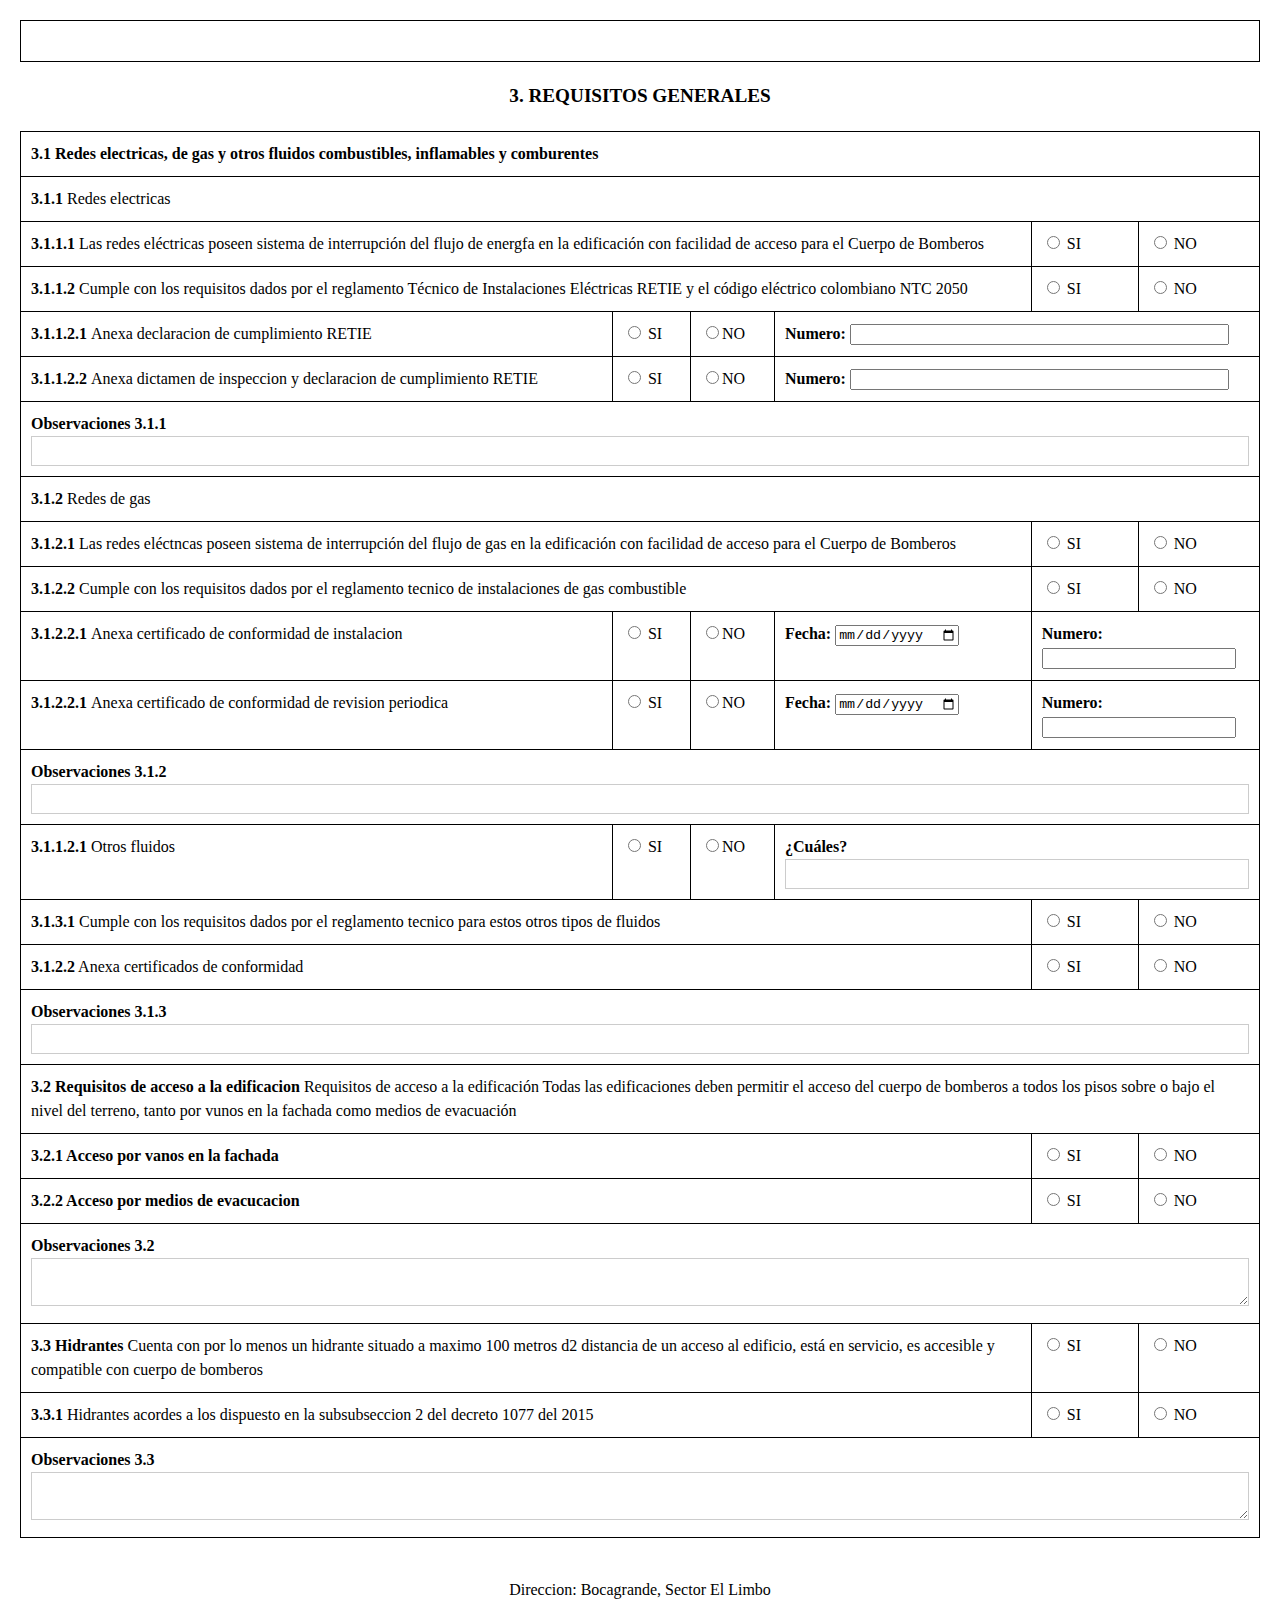
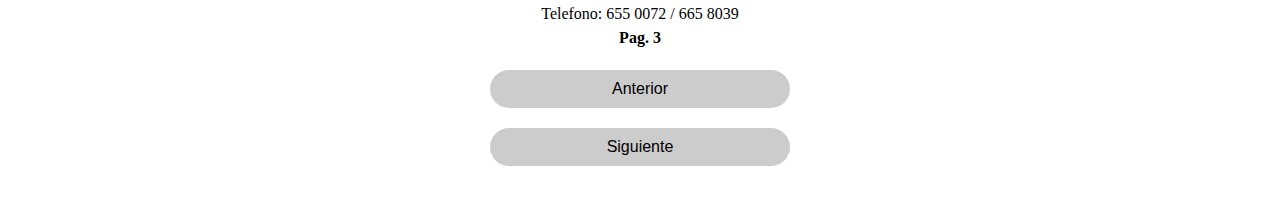
<file: pag3.html>
<!DOCTYPE html>
<html lang="es">

<head>
    <meta charset="UTF-8">
    <meta name="viewport" content="width=device-width, initial-scale=1.0">
    <title>Pagina 3</title>
    <link rel="stylesheet" href="style.css">
</head>

<body>
   <table>
        
    <div class="container" id="content">
        <table>
            <h1>3. REQUISITOS GENERALES</h1>
            <tr>
                <td colspan="80%">
                    <strong>3.1 Redes electricas,
                        de gas y otros fluidos combustibles,
                        inflamables y comburentes </strong>
                </td>
            </tr>
            <tr>
                <td colspan="80%">
                    <strong>3.1.1</strong> Redes electricas
                </td>
            </tr>

            <tr>
                <td colspan="4">
                    <strong>3.1.1.1</strong> Las redes eléctricas poseen sistema
                    de interrupción del flujo de energfa
                    en la edificación con facilidad de acceso
                    para el Cuerpo de Bomberos
                <td>
                    <label><input type="radio" name="3" name="grupo_ocupacion" value="R-3"> SI</label>
                </td>
                <td>
                    <label><input type="radio" name="3" name="grupo_ocupacion" value="T"> NO</label>
                </td>
                </td>
            </tr>
            <tr>
                <td colspan="4">
                    <strong>3.1.1.2</strong> Cumple con los requisitos dados por el
                    reglamento Técnico de Instalaciones
                    Eléctricas RETIE y el código eléctrico
                    colombiano NTC 2050
                <td>
                    <label><input type="radio" name="2" name="grupo_ocupacion" value="R-3"> SI</label>
                </td>
                <td>
                    <label><input type="radio" name="2" name="grupo_ocupacion" value="T"> NO</label>
                </td>
                </td>
            </tr>
            <tr colspan="4">
                <td>
                    <strong> 3.1.1.2.1 </strong> Anexa declaracion de cumplimiento RETIE
                <td>
                    <label><input type="radio" name="1" name="grupo_ocupacion" value="R-3"> SI</label>
                </td>
                <td>
                    <label><input type="radio" name="1" name="grupo_ocupacion" value="T">NO</label>
                </td>
                <td colspan="4"> <strong> Numero: </strong> <input type="number" name="representante"
                        style="width: 80%;">
                </td>
            </tr>
            <td>
                <strong> 3.1.1.2.2 </strong> Anexa dictamen de inspeccion y declaracion de cumplimiento RETIE
            <td>
                <label><input type="radio" name="7" name="grupo_ocupacion" value="R-3"> SI</label>
            </td>
            <td>
                <label><input type="radio" name="7" name="grupo_ocupacion" value="T">NO</label>
            </td>
            <td colspan="4"> <strong> Numero: </strong> <input type="number" name="representante"
                    style="width: 80%;">
            </td>
            </tr>
            <tr>
                <td colspan="80%"> <strong> Observaciones 3.1.1</strong> <input type="text" name="representante"
                        style=>
                </td>
            </tr>
            <tr>
                <td colspan="80%">
                    <strong>3.1.2</strong> Redes de gas
                </td>
            </tr>
            <tr>
                <td colspan="4">
                    <strong>3.1.2.1</strong> Las redes eléctncas poseen sistema
                    de interrupción del flujo de gas en la
                    edificación con facilidad de acceso para el Cuerpo de Bomberos
                <td>
                    <label><input type="radio" name="10" name="grupo_ocupacion" value="R-3"> SI</label>
                </td>
                <td>
                    <label><input type="radio" name="10" name="grupo_ocupacion" value="T"> NO</label>
                </td>
                </td>
            </tr>
            <tr>
                <td colspan="4">
                    <strong>3.1.2.2</strong> Cumple con los requisitos
                    dados por el reglamento tecnico de instalaciones de gas combustible
                <td>
                    <label><input type="radio" name="9" name="grupo_ocupacion" value="R-3"> SI</label>
                </td>
                <td>
                    <label><input type="radio" name="9" name="grupo_ocupacion" value="T"> NO</label>
                </td>
                </td>
            </tr>
            <tr colspan="4">
                <td>
                    <strong> 3.1.2.2.1 </strong> Anexa certificado de conformidad de instalacion
                <td>
                    <label><input type="radio" name="8" name="grupo_ocupacion" value="R-3"> SI</label>
                </td>
                <td>
                    <label><input type="radio" name="8" name="grupo_ocupacion" value="T">NO</label>
                <td colspan="0%">
                    <strong>Fecha: </strong> <input type="date" placeholder="D/M/A">
                </td>
                </td>
                <td colspan="4"> <strong> Numero: </strong> <input placeholder="" type="number"
                        name="representante" style="width: 90%;"></td>
            </tr>
            <tr colspan="4">
                <td>
                    <strong> 3.1.2.2.1 </strong> Anexa certificado de conformidad de revision periodica
                <td>
                    <label><input type="radio" name="g" name="grupo_ocupacion" value="R-3"> SI</label>
                </td>
                <td>
                    <label><input type="radio" name="g" name="grupo_ocupacion" value="T">NO</label>
                <td colspan="0%">
                    <strong>Fecha: </strong> <input type="date" placeholder="D/M/A">
                </td>
                </td>
                <td colspan="4"> <strong> Numero: </strong> <input placeholder="" type="number"
                        name="representante" style="width: 90%;"></td>
            </tr>
            <tr>
                <td colspan="80%"> <strong> Observaciones 3.1.2</strong> <input type="text" name="representante"
                        style=>
                </td>
            </tr>
            <tr colspan="4">
                <td>
                    <strong> 3.1.1.2.1 </strong> Otros fluidos
                <td>
                    <label><input type="radio" name="1" name="grupo_ocupacion" value="R-3"> SI</label>
                </td>
                <td>
                    <label><input type="radio" name="1" name="grupo_ocupacion" value="T">NO</label>
                </td>
                <td colspan="4"> <strong> ¿Cuáles? </strong> <input type="text" name="representante"
                        style="width: 100%;">
                </td>
            </tr>
            <tr>
                <td colspan="4">
                    <strong>3.1.3.1</strong> Cumple con los requisitos
                    dados por el reglamento tecnico para estos otros tipos de fluidos
                <td>
                    <label><input type="radio" name="9" name="grupo_ocupacion" value="R-3"> SI</label>
                </td>
                <td>
                    <label><input type="radio" name="9" name="grupo_ocupacion" value="T"> NO</label>
                </td>
                </td>
            </tr>
            <tr>
                <td colspan="4">
                    <strong>3.1.2.2</strong> Anexa certificados de conformidad
                <td>
                    <label><input type="radio" name="9" name="grupo_ocupacion" value="R-3"> SI</label>
                </td>
                <td>
                    <label><input type="radio" name="9" name="grupo_ocupacion" value="T"> NO</label>
                </td>
                </td>
            </tr>
            <tr>
                <td colspan="80%"> <strong> Observaciones 3.1.3</strong> <input type="text"
                        name="representante">
                </td>
            </tr>
            <tr>
                <td colspan="80%"><strong>3.2 Requisitos de acceso a la edificacion</strong>
                    Requisitos de acceso a la edificación
                    Todas las edificaciones deben permitir el acceso
                    del cuerpo de bomberos a todos los pisos sobre o
                    bajo el nivel del terreno, tanto por vunos en la fachada como medios de evacuación
            </tr>
            <tr>
                <td colspan="4">
                    <strong>3.2.1 Acceso por vanos en la fachada </strong>
                <td>
                    <label><input type="radio" name="9" name="grupo_ocupacion" value="R-3"> SI</label>
                </td>
                <td>
                    <label><input type="radio" name="9" name="grupo_ocupacion" value="T"> NO</label>
                </td>
                </td>
            </tr>
            <tr>
                <td colspan="4">
                    <strong>3.2.2 Acceso por medios de evacucacion</strong>
                <td>
                    <label><input type="radio" name="9" name="grupo_ocupacion" value="R-3"> SI</label>
                </td>
                <td>
                    <label><input type="radio" name="9" name="grupo_ocupacion" value="T"> NO</label>
                </td>
                </td>
            </tr>
            <tr>
                <td colspan="80%"> <strong> Observaciones 3.2</strong><textarea name="" id=""></textarea>
                </td>
            </tr>
            <tr>
                <td colspan="4">
                    <strong>3.3 Hidrantes </strong> Cuenta con por lo menos un hidrante situado
                    a maximo 100 metros d2 distancia de un acceso
                    al edificio, está en servicio, es accesible y compatible con cuerpo de bomberos
                <td>
                    <label><input type="radio" name="9" name="grupo_ocupacion" value="R-3"> SI</label>
                </td>
                <td>
                    <label><input type="radio" name="9" name="grupo_ocupacion" value="T"> NO</label>
                </td>
                </td>
            </tr>
            <tr>
                <td colspan="4">
                    <strong>3.3.1 </strong> Hidrantes acordes a los dispuesto
                    en la subsubseccion 2 del decreto 1077 del 2015
                <td>
                    <label><input type="radio" name="9" name="grupo_ocupacion" value="R-3"> SI</label>
                </td>
                <td>
                    <label><input type="radio" name="9" name="grupo_ocupacion" value="T"> NO</label>
                </td>
                </td>
            <tr>
                <td colspan="80%"> <strong> Observaciones 3.3</strong><textarea name="" id=""></textarea>
                </td>
            </tr>

            <table>
                

                </tr>
                </tr>
            </table>
            <p style="text-align: center;">Direccion: Bocagrande, Sector El Limbo <br>
                Telefono: 655 0072 / 665 8039 <br>
               <strong>Pag. 3</strong> 
            </p>


            <div class="blox">
                <button class="bt" type="button"><a class="li" href="pag2.html">Anterior</a></button> <button
                    class="bt" type="button"><a class="li" href="pag4.html">Siguiente</a></button>
            </div>
   </table>
            <script src="script.js"></script>
</body>

</html>
</file>
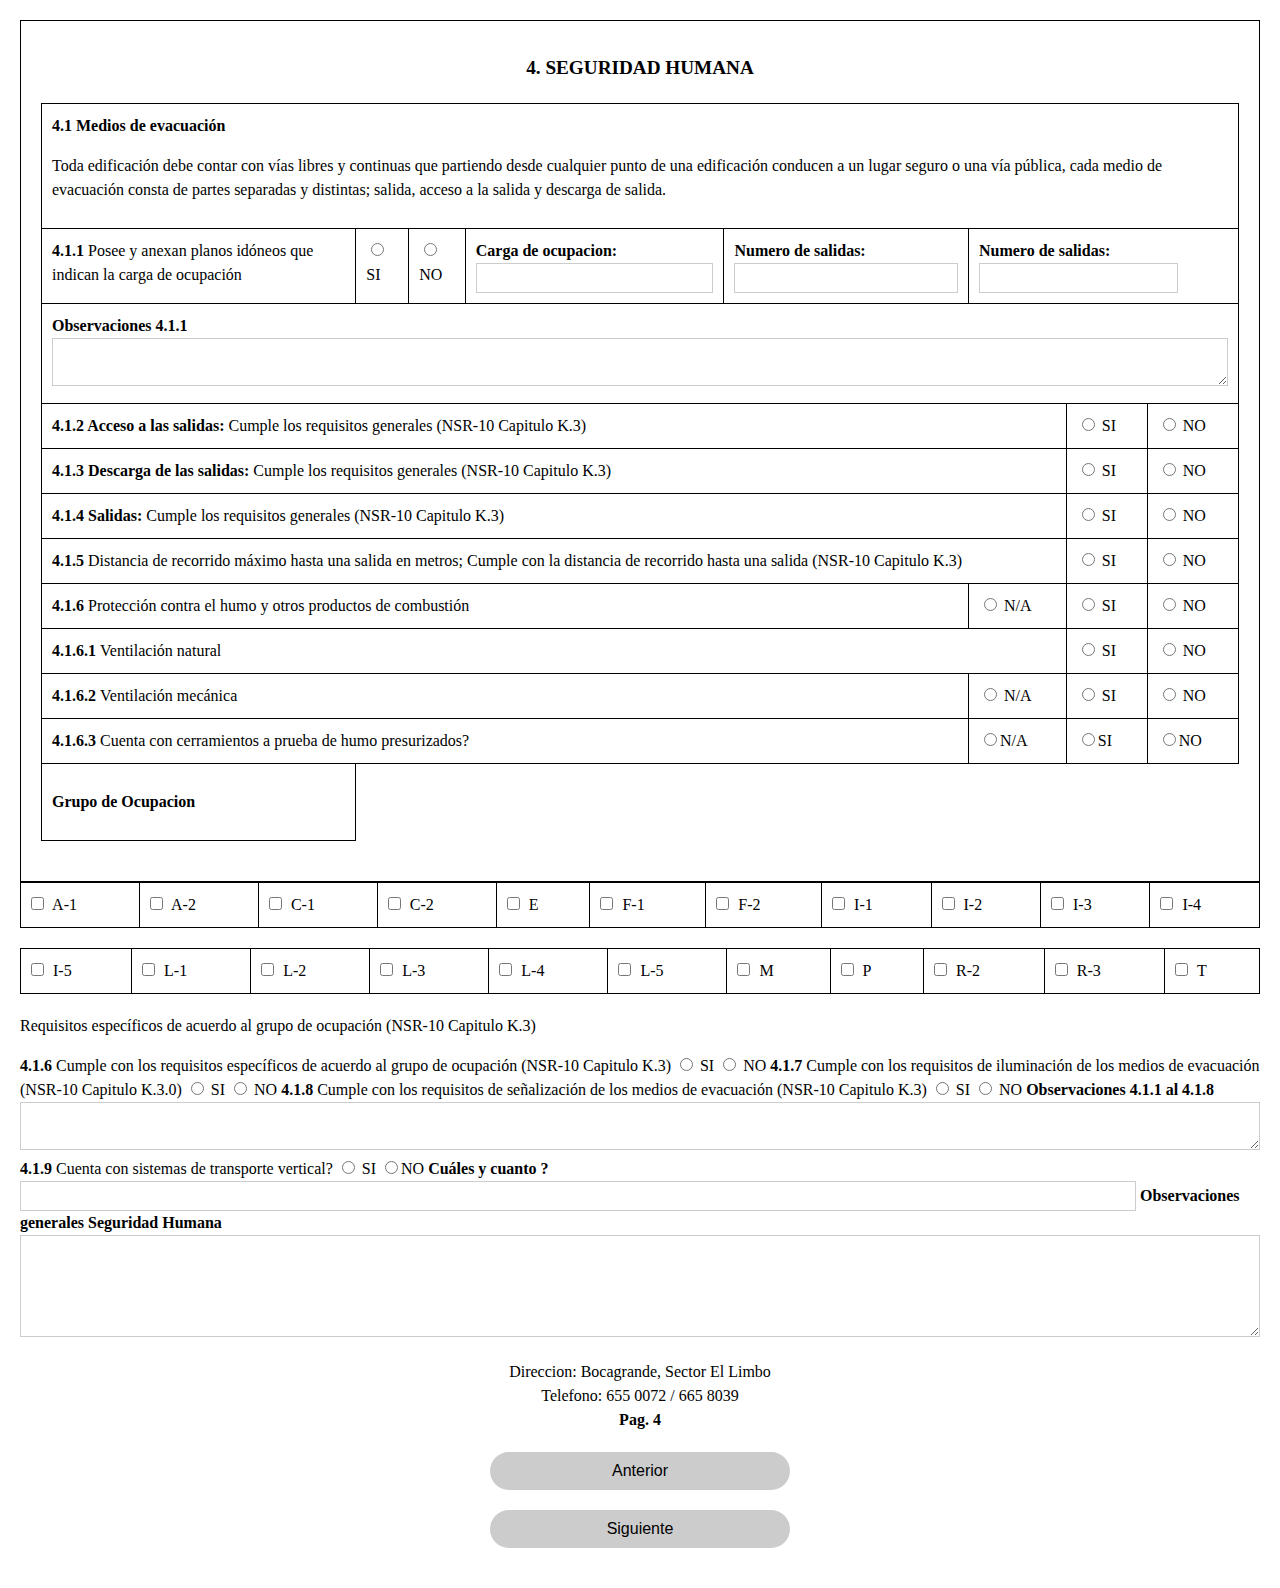
<file: pag4.html>
<!DOCTYPE html>
<html lang="en">

<head>
    <meta charset="UTF-8">
    <meta name="viewport" content="width=device-width, initial-scale=1.0">
    <title>Pagina 4</title>
    <link rel="stylesheet" href="style.css">
</head>

<body>
    <div class="container" id="content">
        <table>

            <h1>4. SEGURIDAD HUMANA</h1>
            <tr>
                <td colspan="80%">
                    <strong>4.1 Medios de evacuación </strong>
                    <P>Toda edificación debe contar con vías libres y continuas que partiendo desde
                        cualquier punto de una edificación conducen a un lugar seguro o una vía pública,
                        cada medio de evacuación consta de partes separadas y distintas; salida, acceso a la
                        salida y descarga de salida.</P>
                </td>
            </tr>

            <tr colspan="40%">
                <td>
                    <strong> 4.1.1 </strong> Posee y anexan planos idóneos que indican la carga de ocupación
                <td><label><input type="radio" name="g" name="grupo_ocupacion" value="R-3"> SI</label>
                </td>

                </td>
                <td>
                    <label><input type="radio" name="g" name="grupo_ocupacion" value="T">NO</label>
                <td colspan="10%">
                    <strong>Carga de ocupacion: </strong> <input type="text" placeholder="">
                </td>
                </td>
                <td colspan="30%"> <strong> Numero de salidas: </strong> <input placeholder="" type="text"
                        name="representante" style="width: 100%;"></td>
                <td colspan="40%"> <strong> Numero de salidas: </strong> <input placeholder="" type="text"
                        name="representante" style="width: 80%;"></td>
            </tr>

            <tr>
                <td colspan="80%"> <strong> Observaciones 4.1.1</strong><textarea name="" id=""></textarea>
                </td>
            </tr>

            <tr>
                <td colspan="50">
                    <strong>4.1.2 </strong> <strong>Acceso a las salidas:</strong> Cumple los requisitos generales
                    (NSR-10 Capitulo K.3)
                <td>
                    <label><input type="radio" name="9" name="grupo_ocupacion" value="R-3"> SI</label>
                </td>
                <td>
                    <label><input type="radio" name="9" name="grupo_ocupacion" value="T"> NO</label>
                </td>
                </td>
            <tr>


            <tr>
                <td colspan="50%">
                    <strong>4.1.3 </strong> <strong>Descarga de las salidas: </strong> Cumple los requisitos generales
                    (NSR-10 Capitulo K.3)
                <td>
                    <label><input type="radio" name="9" name="grupo_ocupacion" value="R-3"> SI</label>
                </td>
                <td>
                    <label><input type="radio" name="9" name="grupo_ocupacion" value="T"> NO</label>
                </td>
                </td>
            <tr>

            <tr>
                <td colspan="50%">
                    <strong>4.1.4 </strong> <strong>Salidas: </strong> Cumple los requisitos generales (NSR-10 Capitulo
                    K.3)
                <td>
                    <label><input type="radio" name="9" name="grupo_ocupacion" value="R-3"> SI</label>
                </td>
                <td>
                    <label><input type="radio" name="9" name="grupo_ocupacion" value="T"> NO</label>
                </td>
                </td>
            <tr>

            <tr>
                <td colspan="50%">
                    <strong>4.1.5 </strong> Distancia de recorrido máximo hasta una salida en
                    metros; Cumple con la distancia de recorrido hasta una salida (NSR-10 Capitulo K.3)
                <td>
                    <label><input type="radio" name="9" name="grupo_ocupacion" value="R-3"> SI</label>
                </td>
                <td>
                    <label><input type="radio" name="9" name="grupo_ocupacion" value="T"> NO</label>
                </td>
                </td>
            <tr>


            <tr>
                <td colspan="45%">
                    <strong>4.1.6 </strong> Protección contra el humo y otros productos de combustión

                <td colspan="5%">
                    <label><input type="radio" name="9" name="grupo_ocupacion" value="R-3"> N/A</label>
                </td>
                <td>
                    <label><input type="radio" name="9" name="grupo_ocupacion" value="R-3"> SI</label>
                </td>
                <td>
                    <label><input type="radio" name="9" name="grupo_ocupacion" value="T"> NO</label>
                </td>
                </td>
            <tr>



            <tr>
                <td colspan="50%">
                    <strong>4.1.6.1 </strong> Ventilación natural

                <td>

                    <label><input type="radio" name="9" name="grupo_ocupacion" value="R-3"> SI</label>
                </td>
                <td>
                    <label><input type="radio" name="9" name="grupo_ocupacion" value="T"> NO</label>
                </td>
                </td>
            <tr>



            <tr>
                <td colspan="45%">
                    <strong>4.1.6.2 </strong> Ventilación mecánica

                <td colspan="5%">
                    <label><input type="radio" name="9" name="grupo_ocupacion" value="R-3"> N/A</label>
                </td>
                <td>
                    <label><input type="radio" name="9" name="grupo_ocupacion" value="R-3"> SI</label>
                </td>
                <td>
                    <label><input type="radio" name="9" name="grupo_ocupacion" value="T"> NO</label>
                </td>
                </td>

            <tr>
                <td colspan="45%">
                    <strong> 4.1.6.3 </strong> Cuenta con cerramientos a prueba de humo presurizados?
                <td colspan="5%">
                    <label><input type="radio" name="47" name="grupo_ocupacion" value="T">N/A</label>
                </td>
                <td>
                    <label><input type="radio" name="47" name="grupo_ocupacion" value="T">SI</label>
                </td>
                <td>
                    <label><input type="radio" name="47" name="grupo_ocupacion" value="T">NO</label>
                </td>
                </td>
            </tr>
            <td style="align-content: center;">
                <p><strong>Grupo de Ocupacion</strong></p>
            </td>
        </table>
    </div>

    <td colspan="55%">
        <div>
            <table>
                <tr>
                    <td><label><input type="checkbox" name="grupo_ocupacion" value="A-1"> A-1</label></td>
                    <td><label><input type="checkbox" name="grupo_ocupacion" value="A-2"> A-2</label></td>
                    <td><label><input type="checkbox" name="grupo_ocupacion" value="C-1"> C-1</label></td>
                    <td><label><input type="checkbox" name="grupo_ocupacion" value="C-2"> C-2</label></td>
                    <td><label><input type="checkbox" name="grupo_ocupacion" value="E"> E</label></td>
                    <td><label><input type="checkbox" name="grupo_ocupacion" value="F-1"> F-1</label></td>
                    <td><label><input type="checkbox" name="grupo_ocupacion" value="F-2"> F-2</label></td>
                    <td><label><input type="checkbox" name="grupo_ocupacion" value="I-1"> I-1</label></td>
                    <td><label><input type="checkbox" name="grupo_ocupacion" value="I-2"> I-2</label></td>
                    <td><label><input type="checkbox" name="grupo_ocupacion" value="I-3"> I-3</label></td>
                    <td><label><input type="checkbox" name="grupo_ocupacion" value="I-4"> I-4</label></td>
                </tr>
            </table>
        </div>

        <table>
            <tr>
                <td><label><input type="checkbox" name="grupo_ocupacion" value="I-5"> I-5</label></td>
                <td><label><input type="checkbox" name="grupo_ocupacion" value="L-1"> L-1</label></td>
                <td><label><input type="checkbox" name="grupo_ocupacion" value="L-2"> L-2</label></td>
                <td><label><input type="checkbox" name="grupo_ocupacion" value="L-3"> L-3</label></td>
                <td><label><input type="checkbox" name="grupo_ocupacion" value="L-4"> L-4</label></td>
                <td><label><input type="checkbox" name="grupo_ocupacion" value="L-5"> L-5</label></td>
                <td><label><input type="checkbox" name="grupo_ocupacion" value="M"> M</label></td>
                <td><label><input type="checkbox" name="grupo_ocupacion" value="P"> P</label></td>
                <td><label><input type="checkbox" name="grupo_ocupacion" value="R-2"> R-2</label></td>
                <td><label><input type="checkbox" name="grupo_ocupacion" value="R-3"> R-3</label></td>
                <td><label><input type="checkbox" name="grupo_ocupacion" value="T"> T</label></td>
            </tr>
        </table>
    </td>
    </tr>
    <tr>
        <td colspan="55%">
            <strong> </strong>
            <P>Requisitos específicos de acuerdo al grupo de ocupación (NSR-10 Capitulo K.3)
            </P>
        </td>
    </tr>
    <tr>
        <td colspan="50%">
            <strong>4.1.6 </strong> Cumple con los requisitos específicos
            de acuerdo al grupo de ocupación (NSR-10 Capitulo K.3)

        <td>

            <label><input type="radio" name="9" name="grupo_ocupacion" value="R-3"> SI</label>
        </td>
        <td>
            <label><input type="radio" name="9" name="grupo_ocupacion" value="T"> NO</label>
        </td>
        </td>

    <tr>
    <tr>
        <td colspan="50%">
            <strong>4.1.7 </strong> Cumple con los requisitos de
            iluminación de los medios de evacuación (NSR-10 Capitulo K.3.0)

        <td>

            <label><input type="radio" name="9" name="grupo_ocupacion" value="R-3"> SI</label>
        </td>
        <td>
            <label><input type="radio" name="9" name="grupo_ocupacion" value="T"> NO</label>
        </td>
        </td>
    <tr>
        <td colspan="50%">
            <strong>4.1.8 </strong>Cumple con los requisitos de
            señalización de los medios de evacuación (NSR-10 Capitulo K.3)

        <td>

            <label><input type="radio" name="9" name="grupo_ocupacion" value="R-3"> SI</label>
        </td>
        <td>
            <label><input type="radio" name="9" name="grupo_ocupacion" value="T"> NO</label>
        </td>
        </td>
    </tr>
    <tr>
        <td colspan="80%"> <strong> Observaciones 4.1.1 al 4.1.8 </strong><textarea name="" id=""></textarea>
        </td>
    </tr>

    <tr>
        <td colspan="35%">
            <strong> 4.1.9 </strong> Cuenta con sistemas de transporte vertical?
        <td>
            <label><input type="radio" name="1" name="grupo_ocupacion" value="R-3"> SI</label>
        </td>
        <td>
            <label><input type="radio" name="1" name="grupo_ocupacion" value="T">NO</label>
        </td>
        <td colspan="30%"> <strong> Cuáles y cuanto ? </strong> <input type="text" name="representante"
                style="width: 90%;">
        </td>
    </tr>
    <tr>
        <td colspan="60%"><strong>
                Observaciones generales Seguridad Humana
            </strong></td>
    </tr>
    <tr>
        <td colspan="100%"><textarea name="descripcion_procesos" rows="5"></textarea></td>
    </tr>




    <p style="text-align: center;">Direccion: Bocagrande, Sector El Limbo <br>
        Telefono: 655 0072 / 665 8039 <br>
        <strong>Pag. 4</strong>
    </p>
    </table>
    <div class="dox"> <button class="bt" type="button"><a class="li" href="pag3.html">Anterior</a></button>
        <button class="bt" type="button"><a class="li" href="pag5.html">Siguiente</a></button>
    </div>

    </div>
    <script src="script.js"></script>
</body>

</html>
</file>
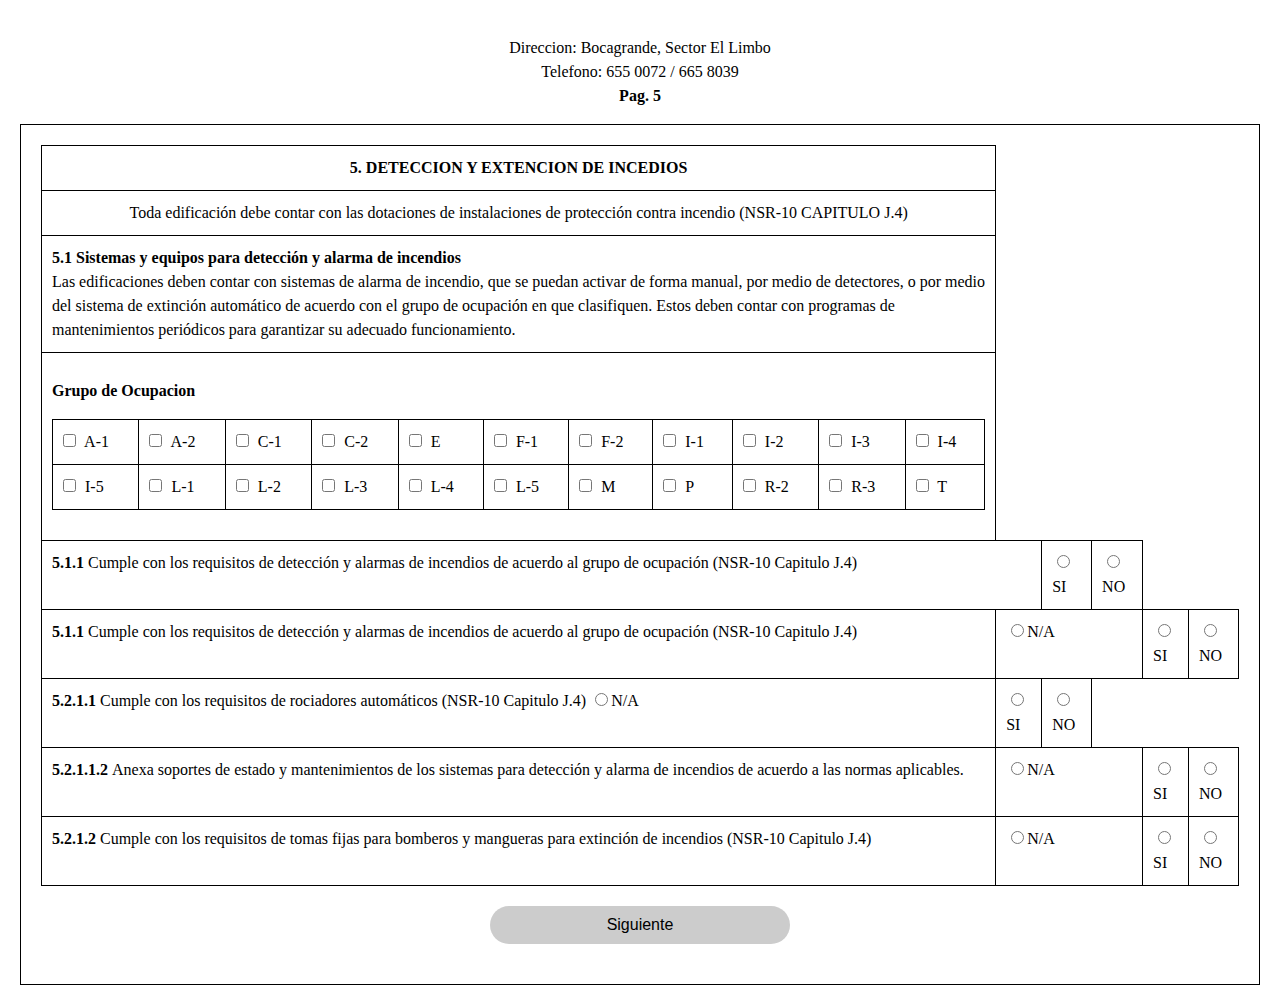
<file: pag5.html>
<!DOCTYPE html>
<html lang="en">
<head>
    <meta charset="UTF-8">
    <meta name="viewport" content="width=device-width, initial-scale=1.0">
    <title>Pagina 5</title>
    <link rel="stylesheet" href="style.css">
</head>
<body>

    <p style="text-align: center;">Direccion: Bocagrande, Sector El Limbo <br>
        Telefono: 655 0072 / 665 8039 <br>
       <strong>Pag. 5</strong> 
    </p>

    <div class="container" id="content">
        <table>
            <tr>
                <th>5. DETECCION Y EXTENCION DE INCEDIOS</th>
            </tr>
            <tr>
                <td style="text-align: center;">Toda edificación debe contar con las dotaciones de instalaciones de protección contra incendio (NSR-10 CAPITULO J.4)</td>
            </tr>
            <tr>
                <td><strong>5.1 Sistemas y equipos para detección y alarma de incendios</strong> <br>
                    Las edificaciones deben contar con sistemas de alarma de incendio, que se puedan activar de forma manual, por medio de detectores, o por medio del sistema de extinción automático de acuerdo con el grupo de ocupación en que clasifiquen. Estos deben contar con programas de mantenimientos periódicos para garantizar su adecuado funcionamiento.
                </td>
            </tr>
    
            <tr>
                <td colspan="2">
            
                    <p><strong>Grupo de Ocupacion</strong></p>  
                    
          
                    <table>
                      
                        <tr>
                            <td><label><input type="checkbox" name="grupo_ocupacion" value="A-1"> A-1</label></td>
                            <td><label><input type="checkbox" name="grupo_ocupacion" value="A-2"> A-2</label></td>
                            <td><label><input type="checkbox" name="grupo_ocupacion" value="C-1"> C-1</label></td>
                            <td><label><input type="checkbox" name="grupo_ocupacion" value="C-2"> C-2</label></td>
                            <td><label><input type="checkbox" name="grupo_ocupacion" value="E"> E</label></td>
                            <td><label><input type="checkbox" name="grupo_ocupacion" value="F-1"> F-1</label></td>
                            <td><label><input type="checkbox" name="grupo_ocupacion" value="F-2"> F-2</label></td>
                            <td><label><input type="checkbox" name="grupo_ocupacion" value="I-1"> I-1</label></td>
                            <td><label><input type="checkbox" name="grupo_ocupacion" value="I-2"> I-2</label></td>
                            <td><label><input type="checkbox" name="grupo_ocupacion" value="I-3"> I-3</label></td>
                            <td><label><input type="checkbox" name="grupo_ocupacion" value="I-4"> I-4</label></td>
                        </tr>
                     
                        <tr>
                            <td><label><input type="checkbox" name="grupo_ocupacion" value="I-5"> I-5</label></td>
                            <td><label><input type="checkbox" name="grupo_ocupacion" value="L-1"> L-1</label></td>
                            <td><label><input type="checkbox" name="grupo_ocupacion" value="L-2"> L-2</label></td>
                            <td><label><input type="checkbox" name="grupo_ocupacion" value="L-3"> L-3</label></td>
                            <td><label><input type="checkbox" name="grupo_ocupacion" value="L-4"> L-4</label></td>
                            <td><label><input type="checkbox" name="grupo_ocupacion" value="L-5"> L-5</label></td>
                            <td><label><input type="checkbox" name="grupo_ocupacion" value="M"> M</label></td>
                            <td><label><input type="checkbox" name="grupo_ocupacion" value="P"> P</label></td>
                            <td><label><input type="checkbox" name="grupo_ocupacion" value="R-2"> R-2</label></td>
                            <td><label><input type="checkbox" name="grupo_ocupacion" value="R-3"> R-3</label></td>
                            <td><label><input type="checkbox" name="grupo_ocupacion" value="T"> T</label></td>
                        </tr>
                    </table>
                </td>
            </tr>

            <tr>
                <td colspan="4"> <strong> 5.1.1 </strong> Cumple con los requisitos de detección y alarmas de incendios de acuerdo al grupo de ocupación (NSR-10 Capitulo J.4)
                <td>
                  <label><input type="radio" name="yt" name="grupo_ocupacion3" value="R-3"> SI</label>
                </td>
                <td>
                  <label><input type="radio" name="yt" name="grupo_ocupacion24" value="T"> NO</label>
                </td>
                </td>
            <tr>    

           
                    
                    <tr>
                        <td colspan="3">
                            <strong> 5.1.1</strong>  Cumple con los requisitos de detección y alarmas de incendios de acuerdo al grupo de ocupación (NSR-10 Capitulo J.4)
                        <td colspan="5%">
                            <label><input type="radio" name="47" name="grupo_ocupacion" value="T">N/A</label>
                        </td>
                        <td>
                            <label><input type="radio" name="47" name="grupo_ocupacion" value="T">SI</label>
                        </td>
                        <td>
                            <label><input type="radio" name="47" name="grupo_ocupacion" value="T">NO</label>
                        </td>
                        </td>
                    </tr>    

                      
                    <tr>
                        <td colspan="3">
                            <strong> 5.2.1.1</strong>  Cumple con los requisitos de rociadores automáticos (NSR-10 Capitulo J.4)
                            <label><input type="radio" name="47" name="grupo_ocupacion" value="T">N/A</label>
                        </td>
                        <td>
                            <label><input type="radio" name="47" name="grupo_ocupacion" value="T">SI</label>
                        </td>
                        <td>
                            <label><input type="radio" name="47" name="grupo_ocupacion" value="T">NO</label>
                        </td>
                        </td>
                    </tr>   
                    
                    
                      
                    <tr>
                        <td colspan="3">
                            <strong> 5.2.1.1.2 </strong> Anexa soportes de estado y mantenimientos de los sistemas para detección y alarma de incendios de acuerdo a las normas aplicables.
                        <td colspan="5%">
                            <label><input type="radio" name="47" name="grupo_ocupacion" value="T">N/A</label>
                        </td>
                        <td>
                            <label><input type="radio" name="47" name="grupo_ocupacion" value="T">SI</label>
                        </td>
                        <td>
                            <label><input type="radio" name="47" name="grupo_ocupacion" value="T">NO</label>
                        </td>
                        </td>
                    </tr>    

                      
                    <tr>
                        <td colspan="3">
                            <strong> 5.2.1.2 </strong>  Cumple con los requisitos de tomas fijas para bomberos y mangueras para extinción de incendios (NSR-10 Capitulo J.4)
                        <td colspan="5%">
                            <label><input type="radio" name="47" name="grupo_ocupacion" value="T">N/A</label>
                        </td>
                        <td>
                            <label><input type="radio" name="47" name="grupo_ocupacion" value="T">SI</label>
                        </td>
                        <td>
                            <label><input type="radio" name="47" name="grupo_ocupacion" value="T">NO</label>
                        </td>
                        </td>
                    </tr>
        </table>
        
        <button class="bt" type="button"><a class="li" href="pag6.html">Siguiente</a></button>
    </div>
    <script src="script.js"></script>
</body>
</html>
</file>
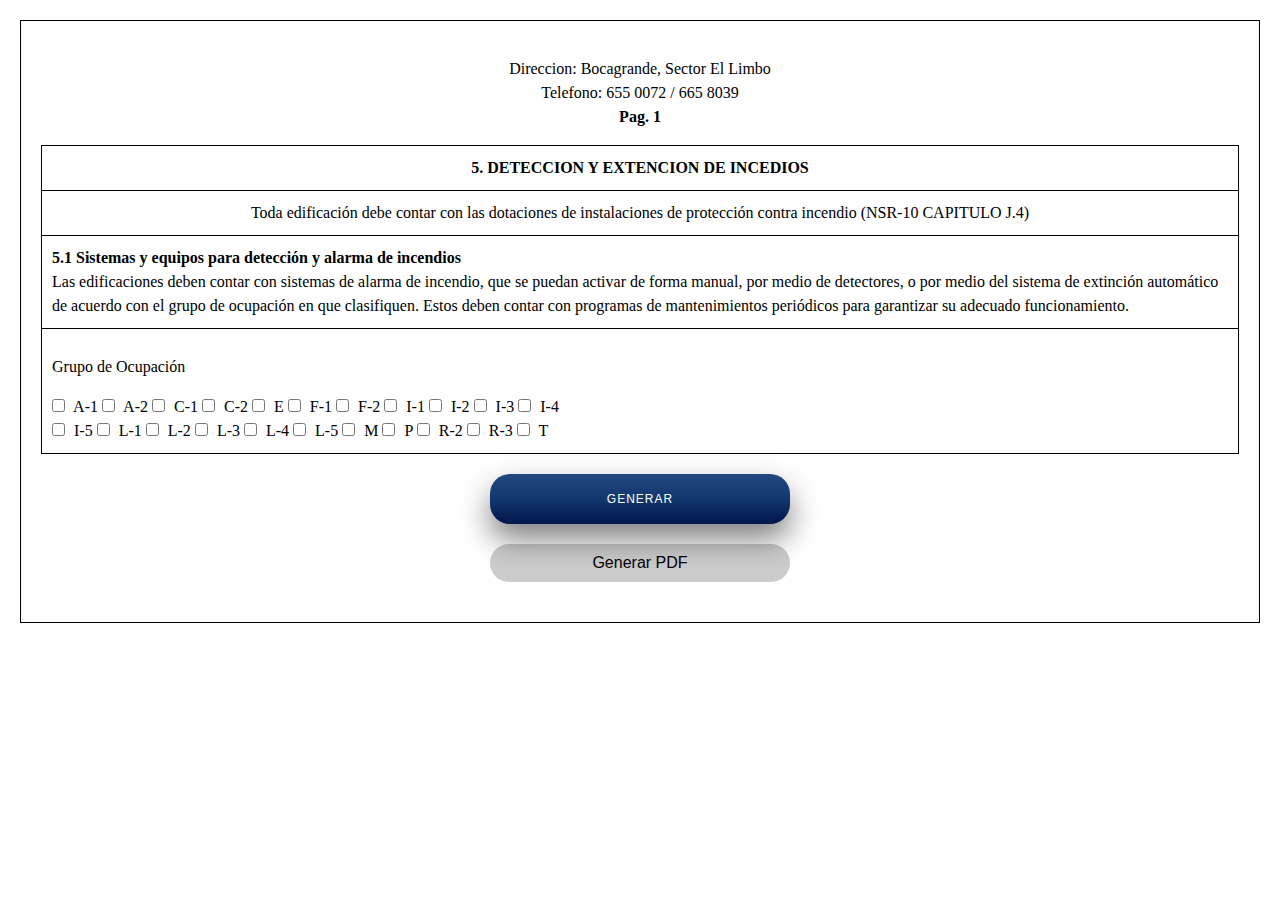
<file: pag6.html>
<!DOCTYPE html>
<html lang="en">
<head>
    <meta charset="UTF-8">
    <meta name="viewport" content="width=device-width, initial-scale=1.0">
    <title>Pagina 6</title>
    <link rel="stylesheet" href="style.css">
</head>
<body>
    <div class="container" id="content">
        <table>
            <tr>
                <th>5. DETECCION Y EXTENCION DE INCEDIOS</th>
            </tr>
            <tr>
                <td style="text-align: center;">Toda edificación debe contar con las dotaciones de instalaciones de protección contra incendio (NSR-10 CAPITULO J.4)</td>
            </tr>
            <tr>
                <td><strong> 5.1 Sistemas y equipos para detección y alarma de incendios</strong> <br>
                    Las edificaciones deben contar con sistemas de alarma de incendio, que se puedan activar de forma manual, por medio de detectores, o por medio del sistema de extinción automático de acuerdo con el grupo de ocupación en que clasifiquen. Estos deben contar con programas de mantenimientos periódicos para garantizar su adecuado funcionamiento.
                </td>
            </tr>
            <tr>
                <td colspan="4">
                    <p>Grupo de Ocupación</p>
                    <div>
                        <label><input type="checkbox" name="grupo_ocupacion" value="A-1"> A-1</label>
                        <label><input type="checkbox" name="grupo_ocupacion" value="A-2"> A-2</label>
                        <label><input type="checkbox" name="grupo_ocupacion" value="C-1"> C-1</label>
                        <label><input type="checkbox" name="grupo_ocupacion" value="C-2"> C-2</label>
                        <label><input type="checkbox" name="grupo_ocupacion" value="E"> E</label>
                        <label><input type="checkbox" name="grupo_ocupacion" value="F-1"> F-1</label>
                        <label><input type="checkbox" name="grupo_ocupacion" value="F-2"> F-2</label>
                        <label><input type="checkbox" name="grupo_ocupacion" value="I-1"> I-1</label>
                        <label><input type="checkbox" name="grupo_ocupacion" value="I-2"> I-2</label>
                        <label><input type="checkbox" name="grupo_ocupacion" value="I-3"> I-3</label>
                        <label><input type="checkbox" name="grupo_ocupacion" value="I-4"> I-4</label>
                    </div>
                    <div>
                        <label><input type="checkbox" name="grupo_ocupacion" value="I-5"> I-5</label>
                        <label><input type="checkbox" name="grupo_ocupacion" value="L-1"> L-1</label>
                        <label><input type="checkbox" name="grupo_ocupacion" value="L-2"> L-2</label>
                        <label><input type="checkbox" name="grupo_ocupacion" value="L-3"> L-3</label>
                        <label><input type="checkbox" name="grupo_ocupacion" value="L-4"> L-4</label>
                        <label><input type="checkbox" name="grupo_ocupacion" value="L-5"> L-5</label>
                        <label><input type="checkbox" name="grupo_ocupacion" value="M"> M</label>
                        <label><input type="checkbox" name="grupo_ocupacion" value="P"> P</label>
                        <label><input type="checkbox" name="grupo_ocupacion" value="R-2"> R-2</label>
                        <label><input type="checkbox" name="grupo_ocupacion" value="R-3"> R-3</label>
                        <label><input type="checkbox" name="grupo_ocupacion" value="T"> T</label>
                    </div>
                </td>
            </tr>
            <p style="text-align: center;">Direccion: Bocagrande, Sector El Limbo <br>
                Telefono: 655 0072 / 665 8039 <br>
               <strong>Pag. 1</strong> 
            </p>
        </table>
        
        <button  id="generatePDF" class="btn">
            <span class="btn-text-one">Generar</span>
            <span class="btn-text-two">PDF</span>
            <a href="pag6.html"></a>
        <button id="generatePDF" type="button">Generar PDF</button>
    </div>
    <script src="script.js"></script>
</body>
</html>
</file>
<file: style.css>
body {
    font-family: 'Times New Roman', Times, serif;
    font-size: 16px;
    line-height: 1.5;
    margin: 0;
    padding: 20px;
    box-sizing: border-box;
    width: 100%;
}
.container {
    width: 100%;
    margin: 0 auto;
    border: 1px solid #000;
    padding: 20px;
    box-sizing: border-box;
}
h1 {
    text-align: center;
    font-size: 1.2em;
    font-weight: bold;
    margin-bottom: 20px;
}
table {
    width: 100%;
    border-collapse: collapse;
    margin-bottom: 20px;
}
th, td {
    border: 1px solid #000;
    padding: 10px;
    vertical-align: top;
    font-family: 'Times New Roman', Times, serif;
    
}
th {
    
    font-weight: bold;
    font-family: 'Times New Roman', Times, serif;
    font-size: medium;
}
td {
    
}

.no-border {
    border: none;
}
.text-center {
    text-align: center;
}
.small-cell {
    width: auto;
}
.tm{
    width: 60%;
}
input[type="text"], textarea {
    width: 100%;
    box-sizing: border-box;
    border: 1px solid #ccc;
    padding: 5px;
    font-family: inherit;
    font-size: inherit;
}
input[type="checkbox"] {
    margin: 0 5px 0 0;
}
.bt{
    display: block;
    width: 100%;
    max-width: 300px;
    margin: 20px auto;
    padding: 10px 20px;
    font-size: 16px;
    border: none;
    background-color: #ccc;
    color: #000;
    border-radius: 20px;
    cursor: pointer;
}
#generatePDF {
    display: block;
    width: 100%;
    max-width: 300px;
    margin: 20px auto;
    padding: 10px 20px;
    font-size: 16px;
    border: none;
    background-color: #ccc;
    color: #000;
    border-radius: 20px;
    cursor: pointer;
    text-decoration: none;

}
.li{
    text-decoration: none;
    color: #000;
}
@media (max-width: 768px) {
    body {
        font-size: 14px;
    }
    .container {
        padding: 10px;
    }
    th, td {
        padding: 5px;
    }
}



/* From Uiverse.io by mobinkakei */ 
.btn {
    width: 140px;
    height: 50px;
    background: linear-gradient(to top, #00154c, #12376e, #23487f);
    color: #fff;
    border-radius: 50px;
    border: none;
    outline: none;
    cursor: pointer;
    position: relative;
    box-shadow: 0 15px 30px rgba(0, 0, 0, 0.5);
    overflow: hidden;
  }
  
  .btn span {
    font-size: 12px;
    text-transform: uppercase;
    letter-spacing: 1px;
    transition: top 0.5s;
  }
  
  .btn-text-one {
    color: #fff;
    position: absolute;
    width: 100%;
    top: 50%;
    left: 0;
    transform: translateY(-50%);
  }
  
  .btn-text-two {
    color: #fff;
    position: absolute;
    width: 100%;
    top: 150%;
    left: 0;
    transform: translateY(-50%);
  }
  
  .btn:hover .btn-text-one {
    top: -100%;
  }
  
  .btn:hover .btn-text-two {
    top: 50%;
  }
</file>
